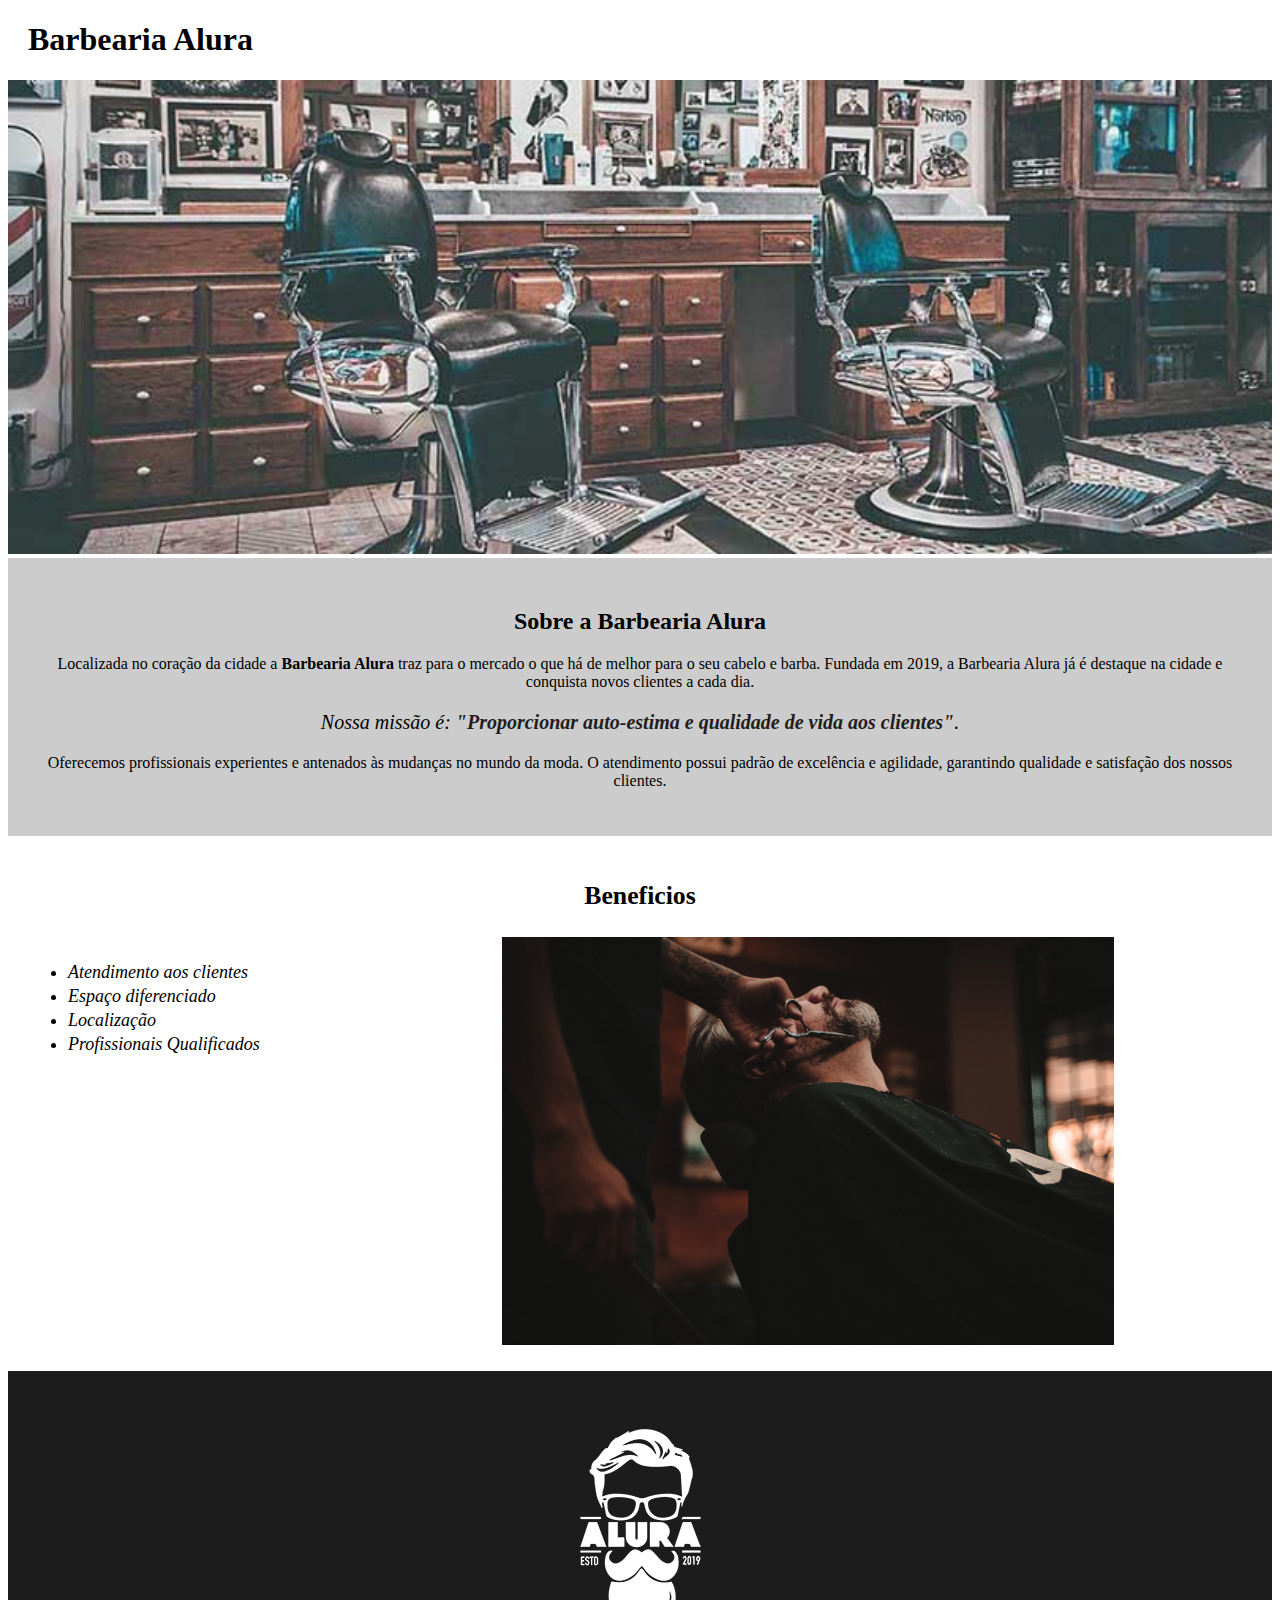
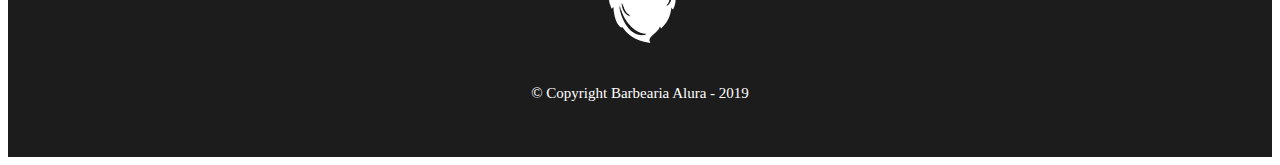
<file: index.html>
<!DOCTYPE html>

<html lang="pt-br">
    <head>
        <meta charset="UTF-8">
        <title>Barbearia Alura</title>
        <link rel="stylesheet" href="style-home.css">

    </head>
    <body>
        <header>
            <h1 class="titulo-principal">Barbearia Alura</h1>
        </header>
        <img id="banner" src="banner.jpg">
        <div class="principal">
         <h2 class="titulo-centralizado">Sobre a Barbearia Alura</h2>

         <p>Localizada no coração da cidade a <strong>Barbearia Alura</strong> traz para o mercado o que há de melhor para o seu cabelo e barba. Fundada em 2019, a Barbearia Alura já é destaque na cidade e conquista novos clientes a cada dia.</p>

         <p id="missao"><em>Nossa missão é: <strong>"Proporcionar auto-estima e qualidade de vida aos clientes"</strong>.</em></p>

        <p>Oferecemos profissionais experientes e antenados às mudanças no mundo da moda. O atendimento possui padrão de excelência e agilidade, garantindo qualidade e satisfação dos nossos clientes.</p>  
        </div>

    <div class="beneficios">
        <h3 class="titulo-centralizado">Beneficios</h3>

        <ul> 
            <li class="itens">Atendimento aos clientes</li>
            <li class="itens">Espaço diferenciado</li>
            <li class="itens">Localização</li>
            <li class="itens">Profissionais Qualificados</li>
        </ul>

        <img src="beneficios.jpg" class="imagembeneficios">
    </div>

    <script>
        // tag <li> serve para alinhar de cima para baixo
    </script>

    <footer>
    <img src="logo-branco.png">
    <p class="copyright">&copy; Copyright Barbearia Alura - 2019</p>
    </footer>
    
    </body>

</html>
</file>
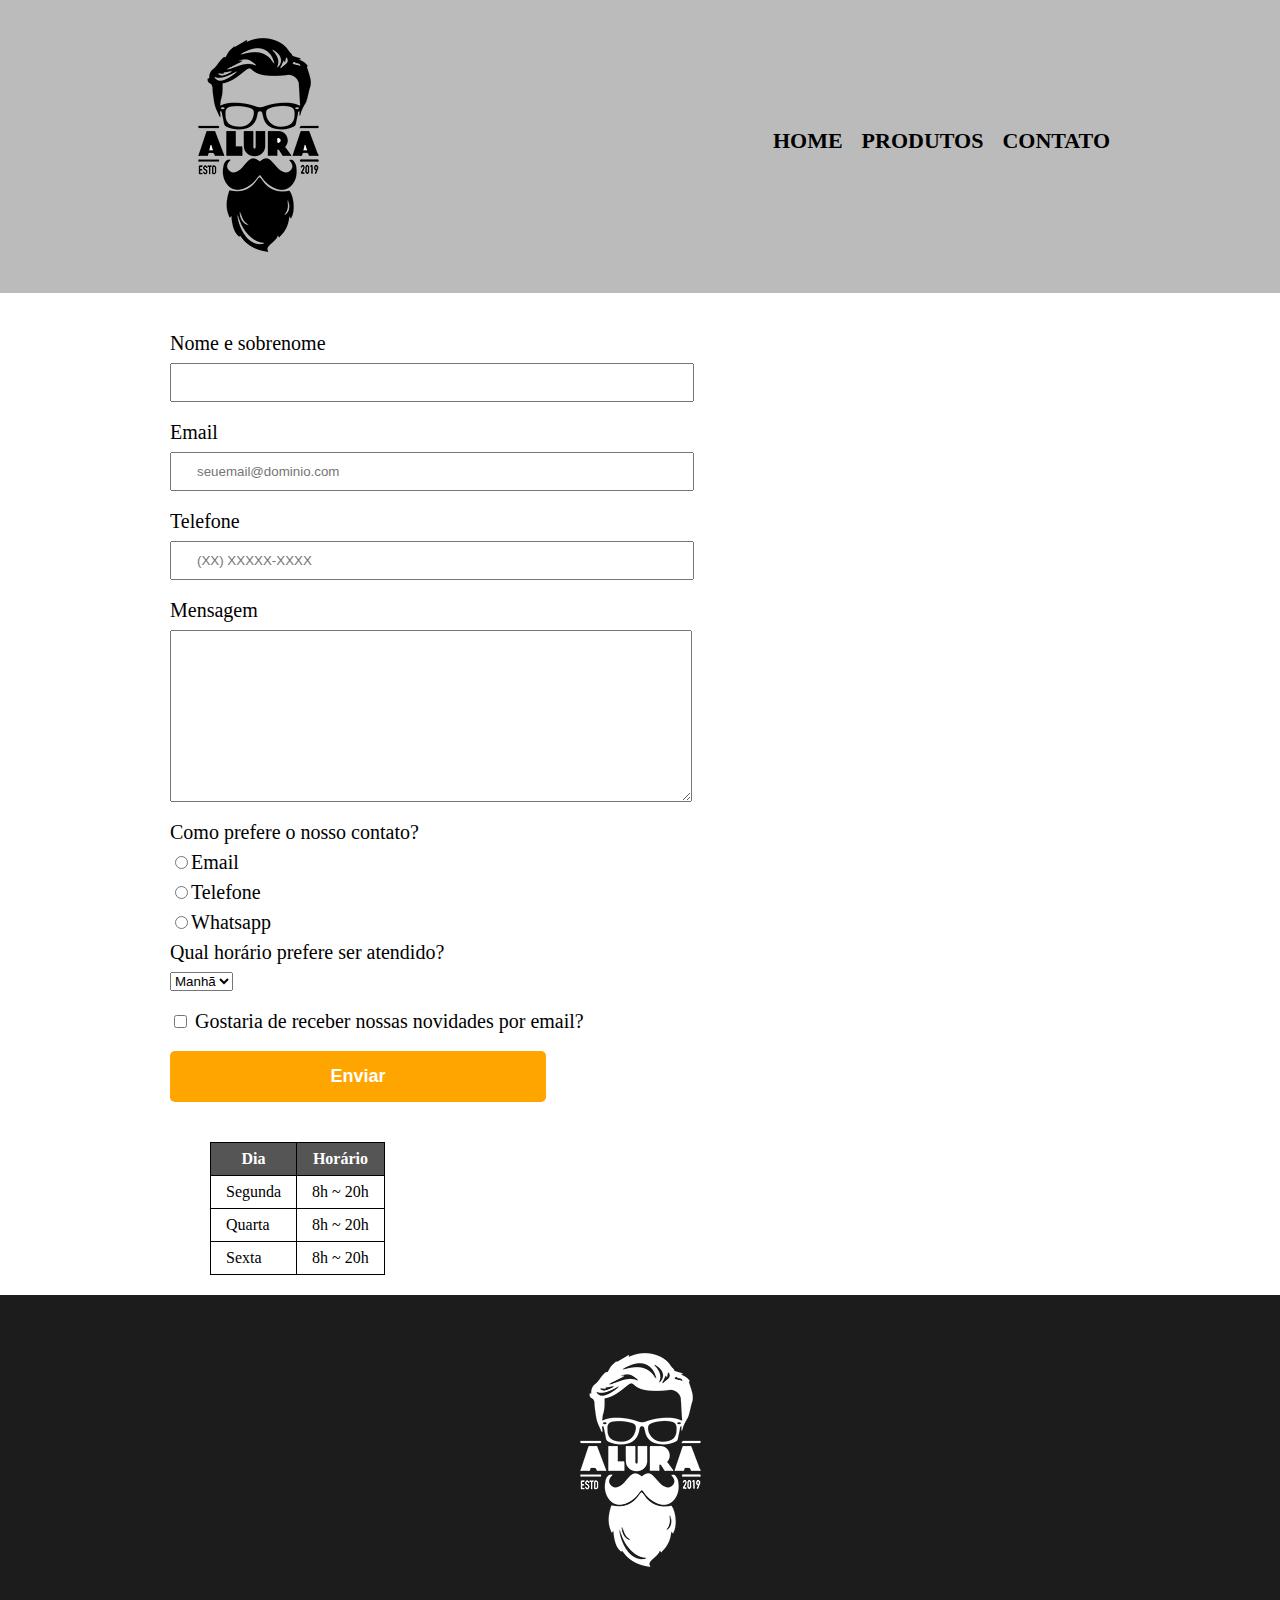
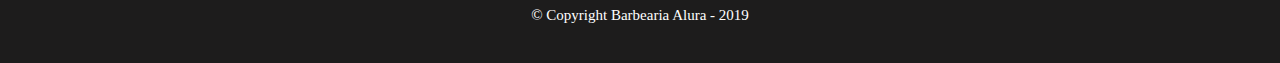
<file: contato.html>
<!DOCTYPE html>
<html>
    <head>
        <meta charset="UTF-8">
        <title>Contato - Barbearia Alura</title>

        <link rel="stylesheet" href="reset.css">
        <link rel="stylesheet"href="style.css">
    </head>
    <body>
        <header>
            <div class="caixa">
                <h1><img src="logo.png" alt="Logo Alura"></h1>

                <nav>
                    <ul>
                        <li><a href="index.html">Home</a></li>
                        <li><a href="produtos.html">Produtos</a></li>
                        <li><a href="contato.html">Contato</a></li> 
                    </ul>
                </nav>
            </div>
        </header>

        <main>
            <form>
                <label for="nomesobrenome">Nome e sobrenome</label>
                <input type="text" id="nomesobrenome" class="input-padrao" required>

                <label for="email">Email</label>
                <input type="email" id="email" class="input-padrao" required placeholder="seuemail@dominio.com">

                <label for="telefone">Telefone</label>
                <input type="tel" id="telefone" class="input-padrao" required placeholder="(XX) XXXXX-XXXX">


                <label for="mensagem">Mensagem</label>
                <textarea cols="72" rows="10" id="mensagem" class="input-padrao" required></textarea>

                <fieldset>
                    <legend>Como prefere o nosso contato?</legend>
                    <label for="radio-email"><input type="radio" name="contato" value="email" id="radio-email">Email</label>

                    <label for="radio-telefone"><input type="radio" name="contato" value="telefone" id="radio-telefone">Telefone</label>
                    
                    <label for="radio-whatsapp"><input type="radio" name="contato" value="whatsapp" id="radio-whatsapp">Whatsapp</label>
                    
                </fieldset>

                <fieldset>
                    <legend>Qual horário prefere ser atendido?</legend>
                    <select>
                        <option>Manhã</option>
                        <option>Tarde</option>
                        <option>Noite</option>
                    </select>
                </fieldset>

                <label class="checkbox"><input type="checkbox"> Gostaria de receber nossas novidades por email?</label>
                
                <input type="submit" value="Enviar" class="enviar">

            </form>

            <table>
                <thead>
                    <tr>
                        <th>Dia</th>
                        <th>Horário</th>
                    </tr>
                </thead>
                <tbody>
                    <tr>
                        <td>Segunda</td>
                        <td>8h ~ 20h</td>
                    </tr>
                    <tr>
                        <td>Quarta</td>
                        <td>8h ~ 20h</td>
                    </tr>
                    <tr>
                        <td>Sexta</td>
                        <td>8h ~ 20h</td>
                    </tr>
                </tbody>
            </table>

        </main>

        <footer>
            <img src="logo-branco.png">
            <p class="copyright">&copy; Copyright Barbearia Alura - 2019</p>
        </footer>
    </body>
</html>
</file>
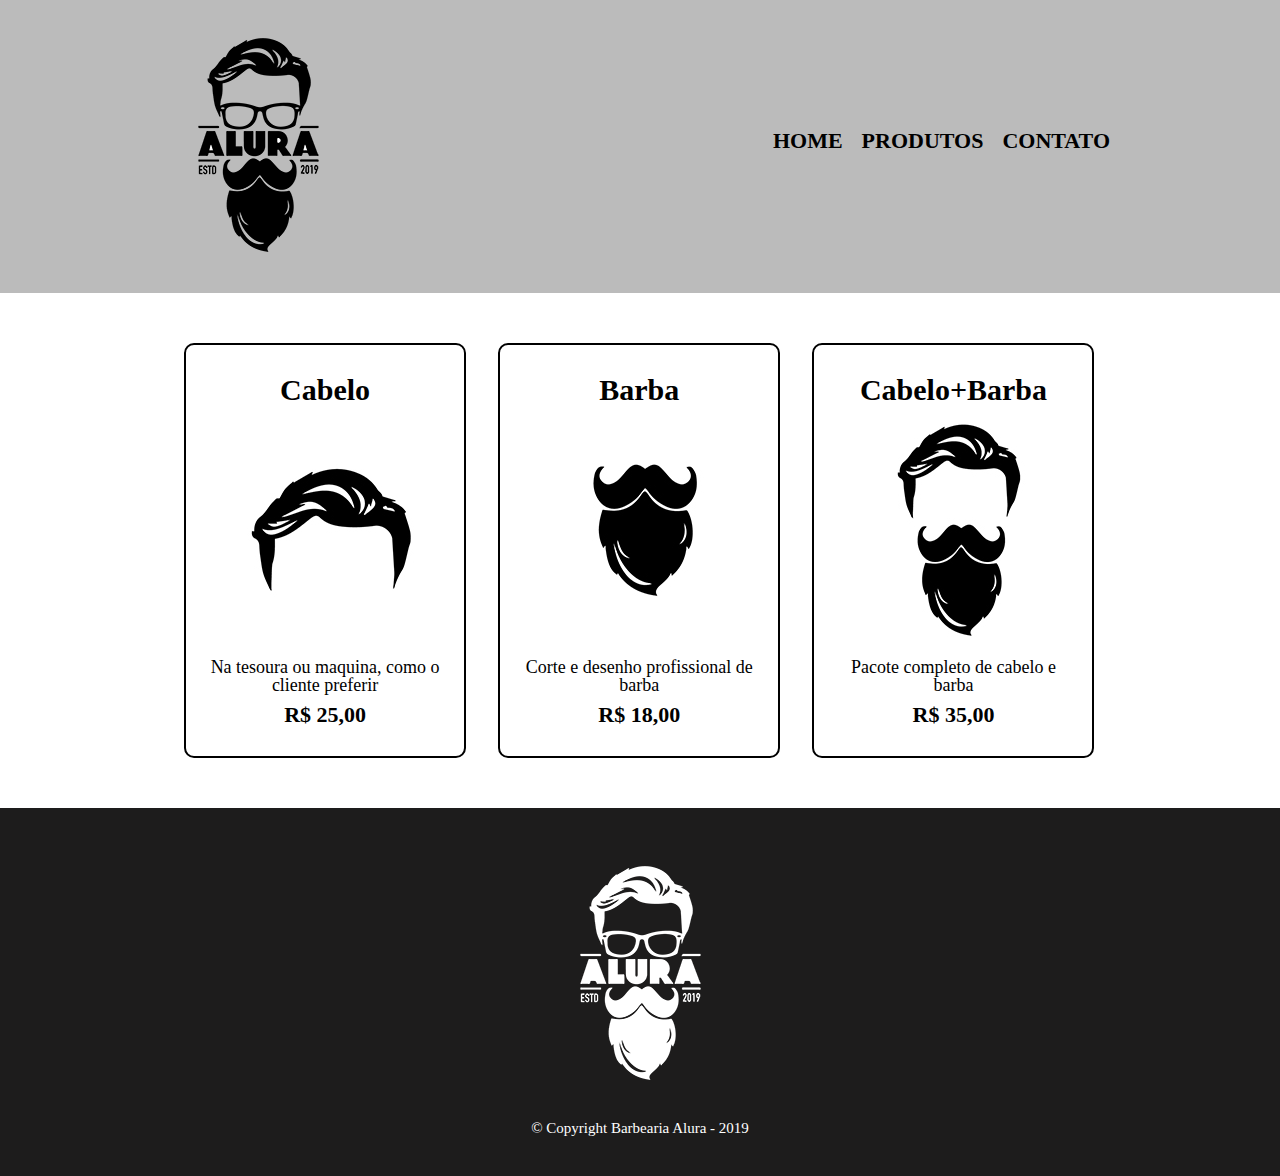
<file: produtos.html>
<!DOCTYPE html>
<html>
    <head>
        <meta charset="UTF-8">
        <title>Produtos - Barbearia Alura</title>

        <link rel="stylesheet" href="reset.css">
        <link rel="stylesheet"href="style.css">
    </head>
    <body>
        <header>
            <div class="caixa">
                <h1><img src="logo.png"></h1>

                <nav>
                    <ul>
                        <li><a href="index.html">Home</a></li>
                        <li><a href="produtos.html">Produtos</a></li>
                        <li><a href="contato.html">Contato</a></li> 
                    </ul>
                </nav>
            </div>
        </header>

        <main>
            <ul class="produtos">
                <li>
                    <h2>Cabelo</h2>
                    <img src="cabelo.jpg">
                    <p class="produto-descricao">Na tesoura ou maquina, como o cliente preferir</p>
                    <p class="produto-preco">R$ 25,00</p>
                </li>
                <li>
                    <h2>Barba</h2>
                    <img src="barba.jpg">
                    <p class="produto-descricao">Corte e desenho profissional de barba</p>
                    <p class="produto-preco">R$ 18,00</p>
                </li> 
                <li>
                    <h2>Cabelo+Barba</h2>
                    <img src="cabelo+barba.jpg">
                    <p class="produto-descricao">Pacote completo de cabelo e barba</p>
                    <p class="produto-preco">R$ 35,00</p>
                </li>
            </ul>
        </main>

        <footer>
            <img src="logo-branco.png">
            <p class="copyright">&copy; Copyright Barbearia Alura - 2019</p>
        </footer>
    </body>
</html>
</file>
<file: style-home.css>
#banner {
    width: 100%;
}
.principal{
    background: #CCCCCC;
    padding: 30px;
}
.titulo-centralizado {
    text-align: center; 
}

.titulo-principal {
    padding-left: 20px;
}

p {
    text-align:center;
    font-size: medium;
}

#missao {
    font-size: 20px
}

em strong {
    color: rgb(31, 30, 30);
}

.itens {
    font-style: italic;
    font-size: 18px;
    margin-top: 3px;
} 

.beneficios {
    background-color: #FFFFFF;
    padding: 20px;
    font-size: 22px;
}

ul {
    display: inline-block;
    vertical-align: top;
    width: 20%;
    margin-right: 15%;
}

.imagembeneficios {
    width: 50%;
}

footer {
    text-align: center;
    background-color: #1d1c1c;
    padding: 40px 0;
}

.copyright {
    color:#FFFFFF;
    font-size: 15px;
    margin-top: 20px;
}
</file>
<file: style.css>
header{
    background: #BBBBBB;
    padding: 20px 0;
}

.caixa {
    position: relative;
    width: 940px;
    margin: 0 auto;
}

nav {
    position:absolute;
    top: 110px;
    right: 0;
}

nav li {
    display: inline; 
    margin: 0 0 0 15px;
}

nav a {
    text-transform: uppercase;
    color: #000000;
    font-weight: bold;
    font-size: 22px;
    text-decoration: none;

}

nav a:hover {
    color: #C78C19;
    text-decoration: underline;
}

.produtos {
    width: 940px;
    margin: 0 auto;
    padding: 50px 0;
}

.produtos li {
    display: inline-block;
    text-align: center;
    width: 30%;
    vertical-align: top;
    margin: 0 1.5%;
    padding: 30px 20px;
    box-sizing: border-box;
    border:2px solid #000000;
    border-radius: 10px;
}

.produtos li:hover {
    border-color:#C78C19;
}

.produtos li:active {
    border-color: #088C19
}

.produtos li:hover h2 {
    font-size: 34px;
}

.produtos h2 {
    font-size: 30px;
    font-weight: bold;
}

.produto-descricao {
    font-size: 18px;
}

.produto-preco {
    font-size: 22px;
    font-weight: bold;
    margin: 10px 0 0;
}

footer {
    text-align: center;
    background-color: #1d1c1c;
    padding: 40px 0;
}

.copyright {
    color:#FFFFFF;
    font-size: 15px;
    margin-top: 20px;
}

main {
    width: 940px;
    margin: 0 auto;
}

form {
    margin: 40px 0;
}

form label, form legend {
    display: block;
    font-size: 20px;
    margin: 0 0 10px;
}

.input-padrao {
    display: block;
    margin: 0 0 20px;
    padding: 10px 25px;
    width: 50%;
}

.checkbox {
    margin: 20px 0;
}

.enviar {
    width: 40%;
    padding: 15px 0;
    background: orange;
    color: white;
    font-weight: bold;
    font-size: 18px;
    border:none;
    border-radius: 5px;
    transition: 1s all;

}

.enviar:hover {
    background: darkorange;
    transform: scale(1.2); 
}

table {
    margin: 20px 40px;
}
thead {
    background: #555555;
    color: white;
    font-weight: bold;
}

td, th {
    border: 1px solid #000000;
    padding: 8px 15px;
}
</file>
